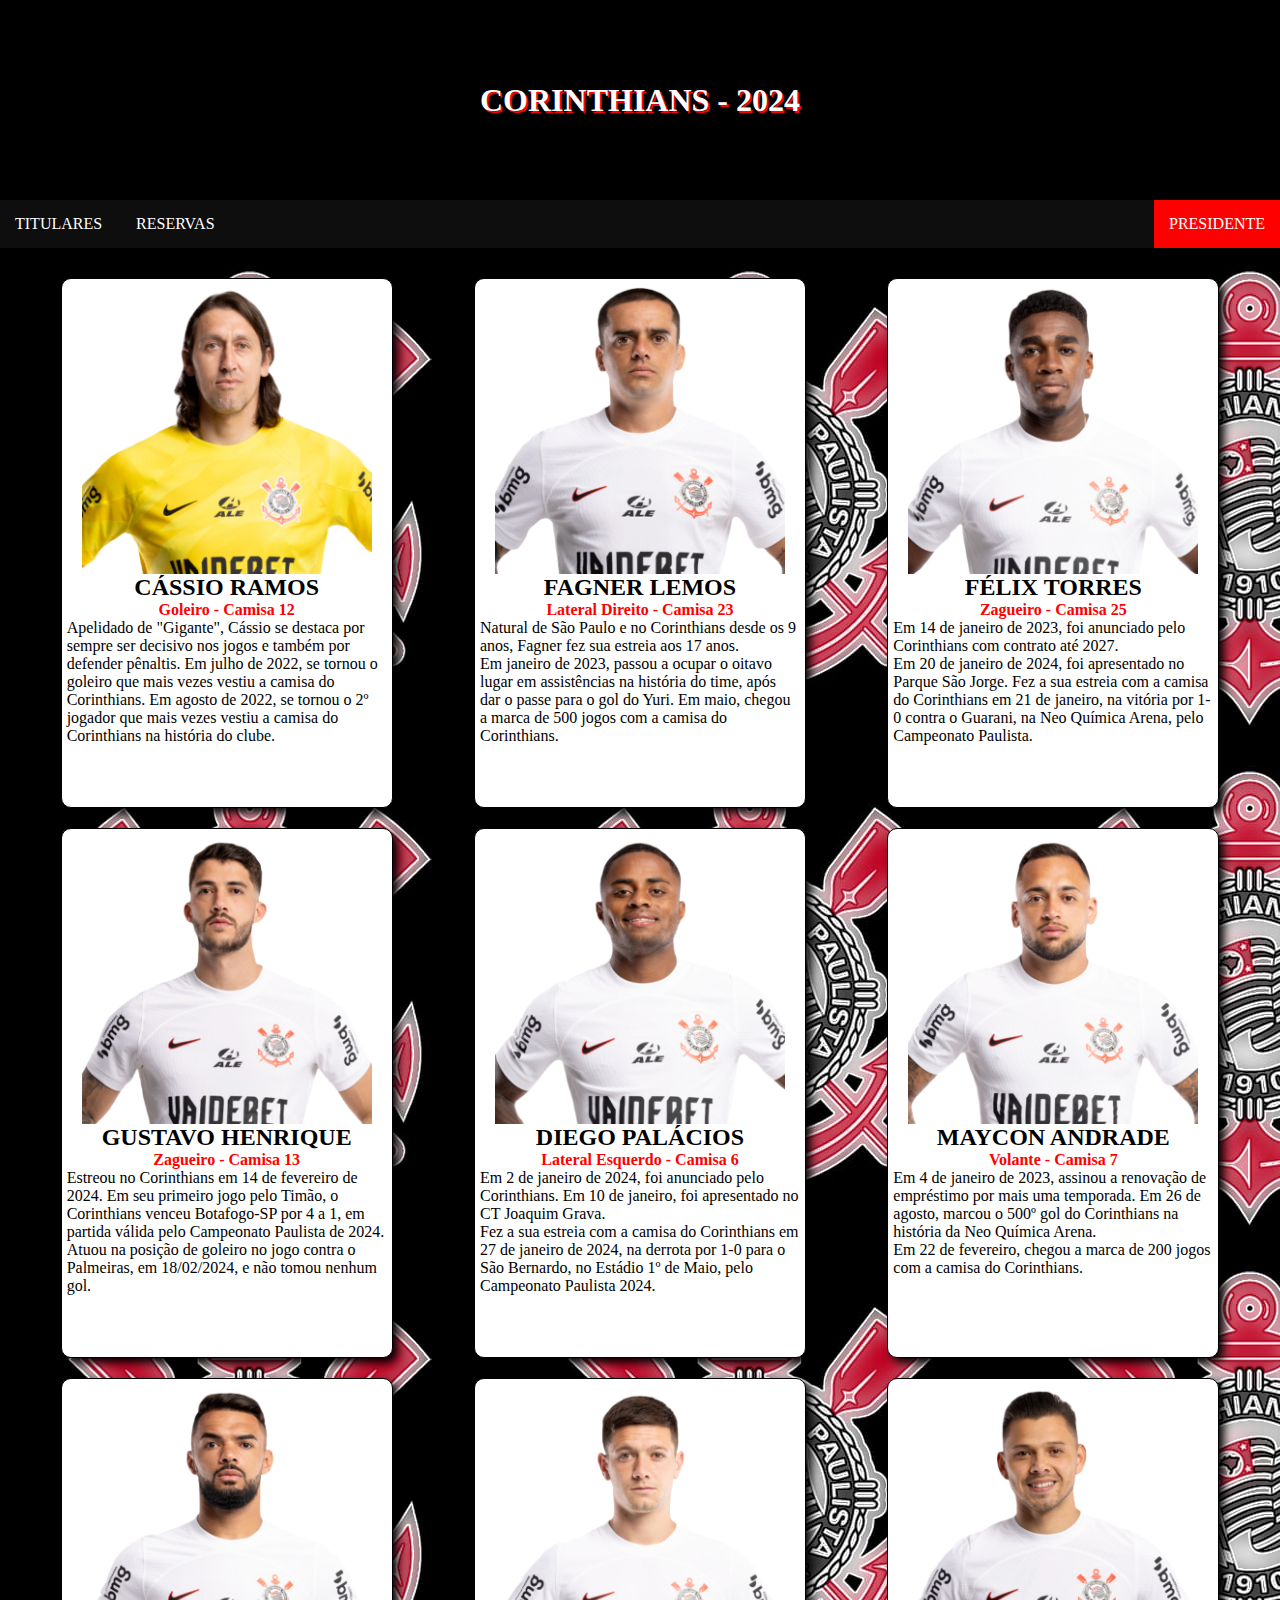
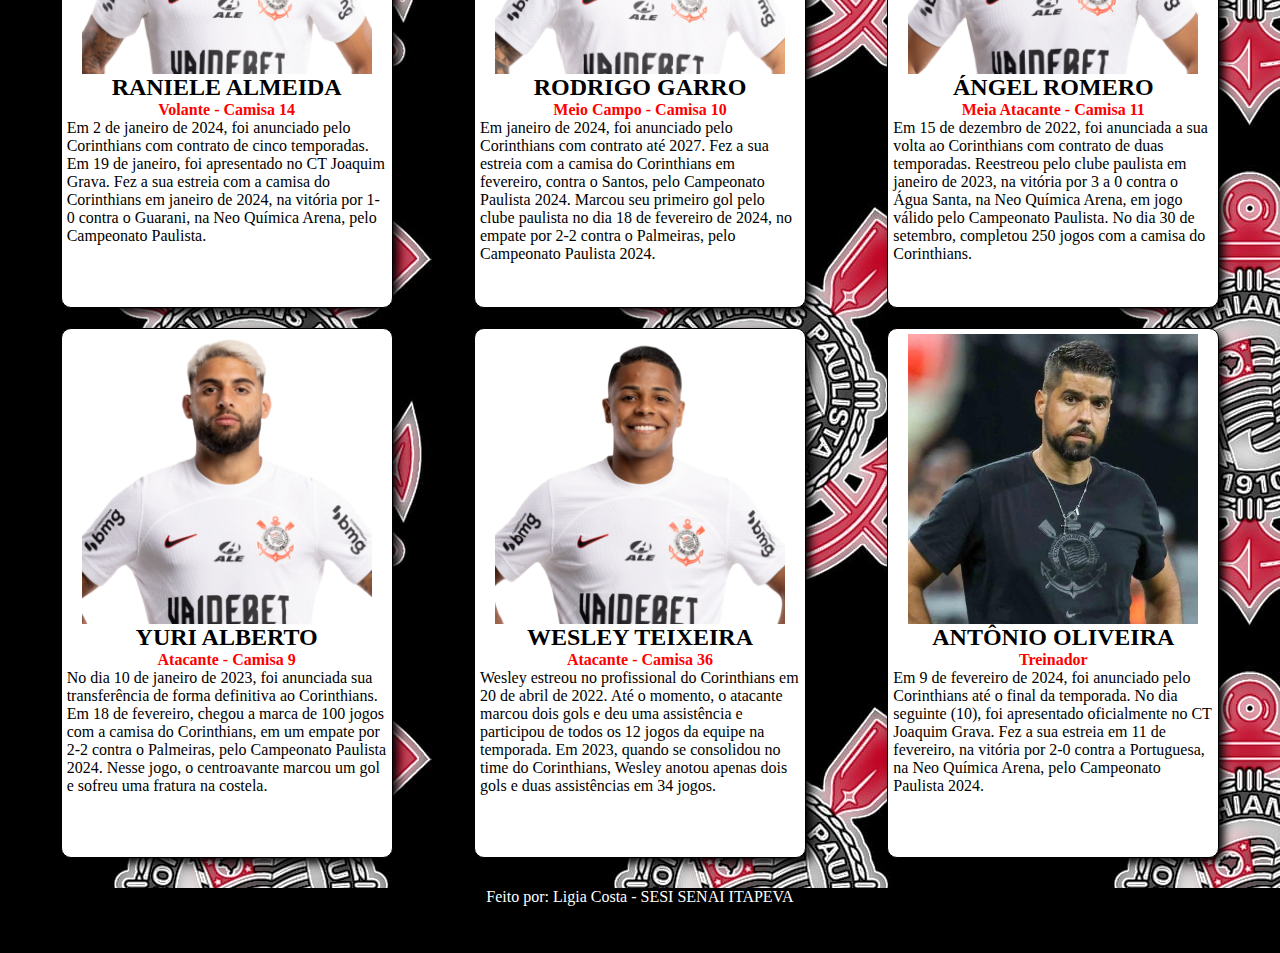
<file: index.html>
<!DOCTYPE html>
<html lang="pt-br">

<head>
    <meta charset="UTF-8">
    <meta name="viewport" content="width=device-width, initial-scale=1.0">
    <title>Projeto Card</title>
    <link rel="stylesheet" href="estilo.css">
</head>

<body>
    <header id="topo">
       <h1>CORINTHIANS - 2024</h1>
    </header>

    <nav id="menu-h">    
        <ul>
        <li><a href="index.html">TITULARES</a></li>
        <li><a href="reservas.html">RESERVAS</a></li>
        <li><a href="dirigentes.html">PRESIDENTE</a></li>
    </ul>
</nav>

    <main id="conteudo">

        <section class="card">
            <figure>
                <img src="cassio.png" />
            </figure>
            <h2>CÁSSIO RAMOS</h2>
            <p id="cassio"><strong>Goleiro - Camisa 12</strong></p> 
            <p>Apelidado de "Gigante", Cássio se destaca por sempre ser decisivo nos jogos e também por defender pênaltis. Em julho de 2022, se tornou o goleiro que mais vezes vestiu a camisa do Corinthians. Em agosto de 2022, se tornou o 2º jogador que mais vezes vestiu a camisa do Corinthians na história do clube.</p>
        </section>

        <section class="card">
            <figure>
                <img src="fagner.png" />
            </figure>
            <h2>FAGNER LEMOS</h2>
            <p id="fagner"><strong>Lateral Direito - Camisa 23</strong></p>
            <p>Natural de São Paulo e no Corinthians desde os 9 anos, Fagner fez sua estreia aos 17 anos.<br>Em janeiro de 2023, passou a ocupar o oitavo lugar em assistências na história do time, após dar o passe para o gol do Yuri. Em maio, chegou a marca de 500 jogos com a camisa do Corinthians.</p>
        </section>

        <section class="card">
            <figure>
                <img src="felix.png" />
            </figure>
            <h2>FÉLIX TORRES</h2>
            <p id="felix"><strong>Zagueiro - Camisa 25</strong></p>
            <p>Em 14 de janeiro de 2023, foi anunciado pelo Corinthians com contrato até 2027. <br>Em 20 de janeiro de 2024, foi apresentado no Parque São Jorge. Fez a sua estreia com a camisa do Corinthians em 21 de janeiro, na vitória por 1-0 contra o Guarani, na Neo Química Arena, pelo Campeonato Paulista.</p>
        </section>

        <section class="card">
            <figure>
                <img src="gustavo.png" />
            </figure>
            <h2>GUSTAVO HENRIQUE</h2>
            <p id="gustavo"><strong>Zagueiro - Camisa 13</strong></p>
            <p>Estreou no Corinthians em 14 de fevereiro de 2024. Em seu primeiro jogo pelo Timão, o Corinthians venceu Botafogo-SP por 4 a 1, em partida válida pelo Campeonato Paulista de 2024.<br>Atuou na posição de goleiro no jogo contra o Palmeiras, em 18/02/2024, e não tomou nenhum gol.</p>
        </section>

        <section class="card">
            <figure>
                <img src="diego.png" />
            </figure>
            <h2>DIEGO PALÁCIOS</h2>
            <p id="diego"><strong>Lateral Esquerdo - Camisa 6</strong></p>
            <p>Em 2 de janeiro de 2024, foi anunciado pelo Corinthians. Em 10 de janeiro, foi apresentado no CT Joaquim Grava.<br>Fez a sua estreia com a camisa do Corinthians em 27 de janeiro de 2024, na derrota por 1-0 para o São Bernardo, no Estádio 1º de Maio, pelo Campeonato Paulista 2024.</p>
        </section>

        <section class="card">
            <figure>
                <img src="maycon.png" />
            </figure>
            <h2>MAYCON ANDRADE</h2>
            <p id="maycon"><strong>Volante - Camisa 7</strong></p>
            <p>Em 4 de janeiro de 2023, assinou a renovação de empréstimo por mais uma temporada. Em 26 de agosto, marcou o 500º gol do Corinthians na história da Neo Química Arena.<br>Em 22 de fevereiro, chegou a marca de 200 jogos com a camisa do Corinthians.</p>
        </section>

        <section class="card">
            <figure>
                <img src="raniele.png" />
            </figure>
            <h2>RANIELE ALMEIDA</h2>
            <p id="raniele"><strong>Volante - Camisa 14</strong></p>
            <p>Em 2 de janeiro de 2024, foi anunciado pelo Corinthians com contrato de cinco temporadas.<br>Em 19 de janeiro, foi apresentado no CT Joaquim Grava. Fez a sua estreia com a camisa do Corinthians em janeiro de 2024, na vitória por 1-0 contra o Guarani, na Neo Química Arena, pelo Campeonato Paulista.</p>
        </section>

        <section class="card">
            <figure>
                <img src="rodrigo.png" />
            </figure>
            <h2>RODRIGO GARRO</h2>
            <p id="rodrigo"><strong>Meio Campo - Camisa 10</strong></p>
            <p>Em janeiro de 2024, foi anunciado pelo Corinthians com contrato até 2027. Fez a sua estreia com a camisa do Corinthians em fevereiro, contra o Santos, pelo Campeonato Paulista 2024. Marcou seu primeiro gol pelo clube paulista no dia 18 de fevereiro de 2024, no empate por 2-2 contra o Palmeiras, pelo Campeonato Paulista 2024.</p>
        </section>

        <section class="card">
            <figure>
                <img src="romero.png" />
            </figure>
            <h2>ÁNGEL ROMERO</h2>
            <p id="romero"><strong>Meia Atacante - Camisa 11</strong></p>
            <p>Em 15 de dezembro de 2022, foi anunciada a sua volta ao Corinthians com contrato de duas temporadas. Reestreou pelo clube paulista em janeiro de 2023, na vitória por 3 a 0 contra o Água Santa, na Neo Química Arena, em jogo válido pelo Campeonato Paulista. No dia 30 de setembro,  completou 250 jogos com a camisa do Corinthians.</p>
        </section>

        <section class="card">
            <figure>
                <img src="yuri.png" />
            </figure>
            <h2>YURI ALBERTO</h2>
            <p id="yuri"><strong>Atacante - Camisa 9</strong></p>
            <p>No dia 10 de janeiro de 2023, foi anunciada sua transferência de forma definitiva ao Corinthians. Em 18 de fevereiro, chegou a marca de 100 jogos com a camisa do Corinthians, em um empate por 2-2 contra o Palmeiras, pelo Campeonato Paulista 2024. Nesse jogo, o centroavante marcou um gol e sofreu uma fratura na costela.</p>
        </section>

        <section class="card">
            <figure>
                <img src="wesley.png" />
            </figure>
            <h2>WESLEY TEIXEIRA</h2>
            <p id="wesley"><strong>Atacante - Camisa 36</strong></p>
            <p>Wesley estreou no profissional do Corinthians em 20 de abril de 2022. Até o momento, o atacante marcou dois gols e deu uma assistência e participou de todos os 12 jogos da equipe na temporada. Em 2023, quando se consolidou no time do Corinthians, Wesley anotou apenas dois gols e duas assistências em 34 jogos.</p>
        </section>

        <section class="card">
            <figure>
                <img src="antonio4.jpg" />
            </figure>
            <h2>ANTÔNIO OLIVEIRA</h2>
            <p id="antonio"><strong>Treinador</strong></p>
            <p>Em 9 de fevereiro de 2024, foi anunciado pelo Corinthians até o final da temporada. No dia seguinte (10), foi apresentado oficialmente no CT Joaquim Grava. Fez a sua estreia em 11 de fevereiro, na vitória por 2-0 contra a Portuguesa, na Neo Química Arena, pelo Campeonato Paulista 2024.</p>
        </section>


    </main>

    <footer id="rodape">
        <p>Feito por: Ligia Costa - SESI SENAI ITAPEVA</p>
    </footer>

</body>

</html>
</file>
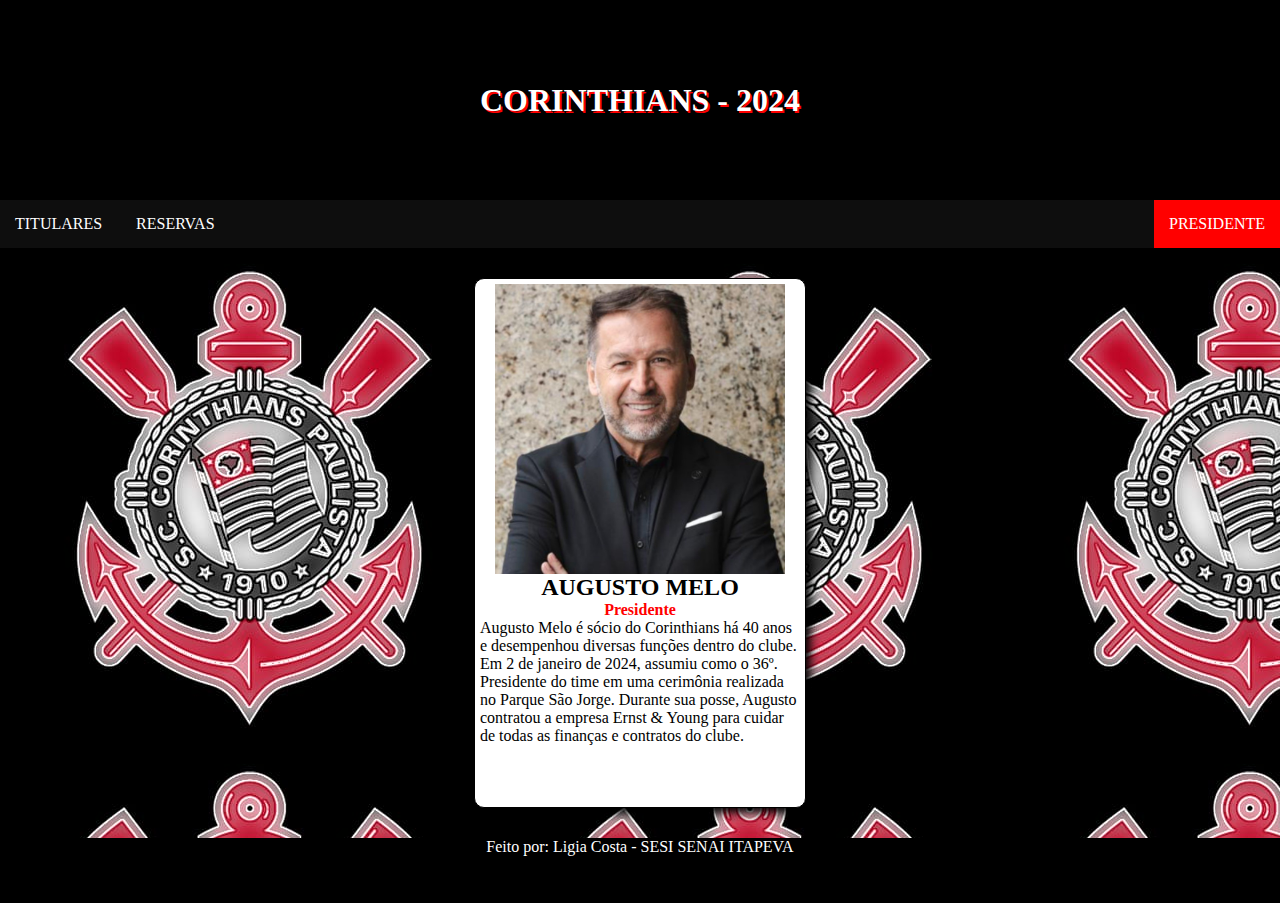
<file: dirigentes.html>
<!DOCTYPE html>
<html lang="pt-br">

<head>
    <meta charset="UTF-8">
    <meta name="viewport" content="width=device-width, initial-scale=1.0">
    <title>Projeto Card</title>
    <link rel="stylesheet" href="dirigentes.css">
</head>

<body>
    <header id="topo">
       <h1>CORINTHIANS - 2024</h1>
    </header>

    <nav id="menu-h">    
        <ul>
        <li><a href="index.html">TITULARES</a></li>
        <li><a href="reservas.html">RESERVAS</a></li>
        <li><a href="dirigentes.html">PRESIDENTE</a></li>
    </ul>

    <main id="conteudo">

        <section class="card">
            <figure>
                <img src="augusto.jpeg" />
            </figure>
            <h2>AUGUSTO MELO</h2>
            <p id="augusto"><strong>Presidente</strong></p>
            <p>Augusto Melo é sócio do Corinthians há 40 anos e desempenhou diversas funções dentro do clube. Em 2 de janeiro de 2024, assumiu como o 36º. Presidente do time em uma cerimônia realizada no Parque São Jorge. Durante sua posse, Augusto contratou a empresa Ernst & Young para cuidar de todas as finanças e contratos do clube.</p>
        </section>
</main>

<footer id="rodape">
    <p>Feito por: Ligia Costa - SESI SENAI ITAPEVA</p>
</footer>

</body>

</html>
</file>
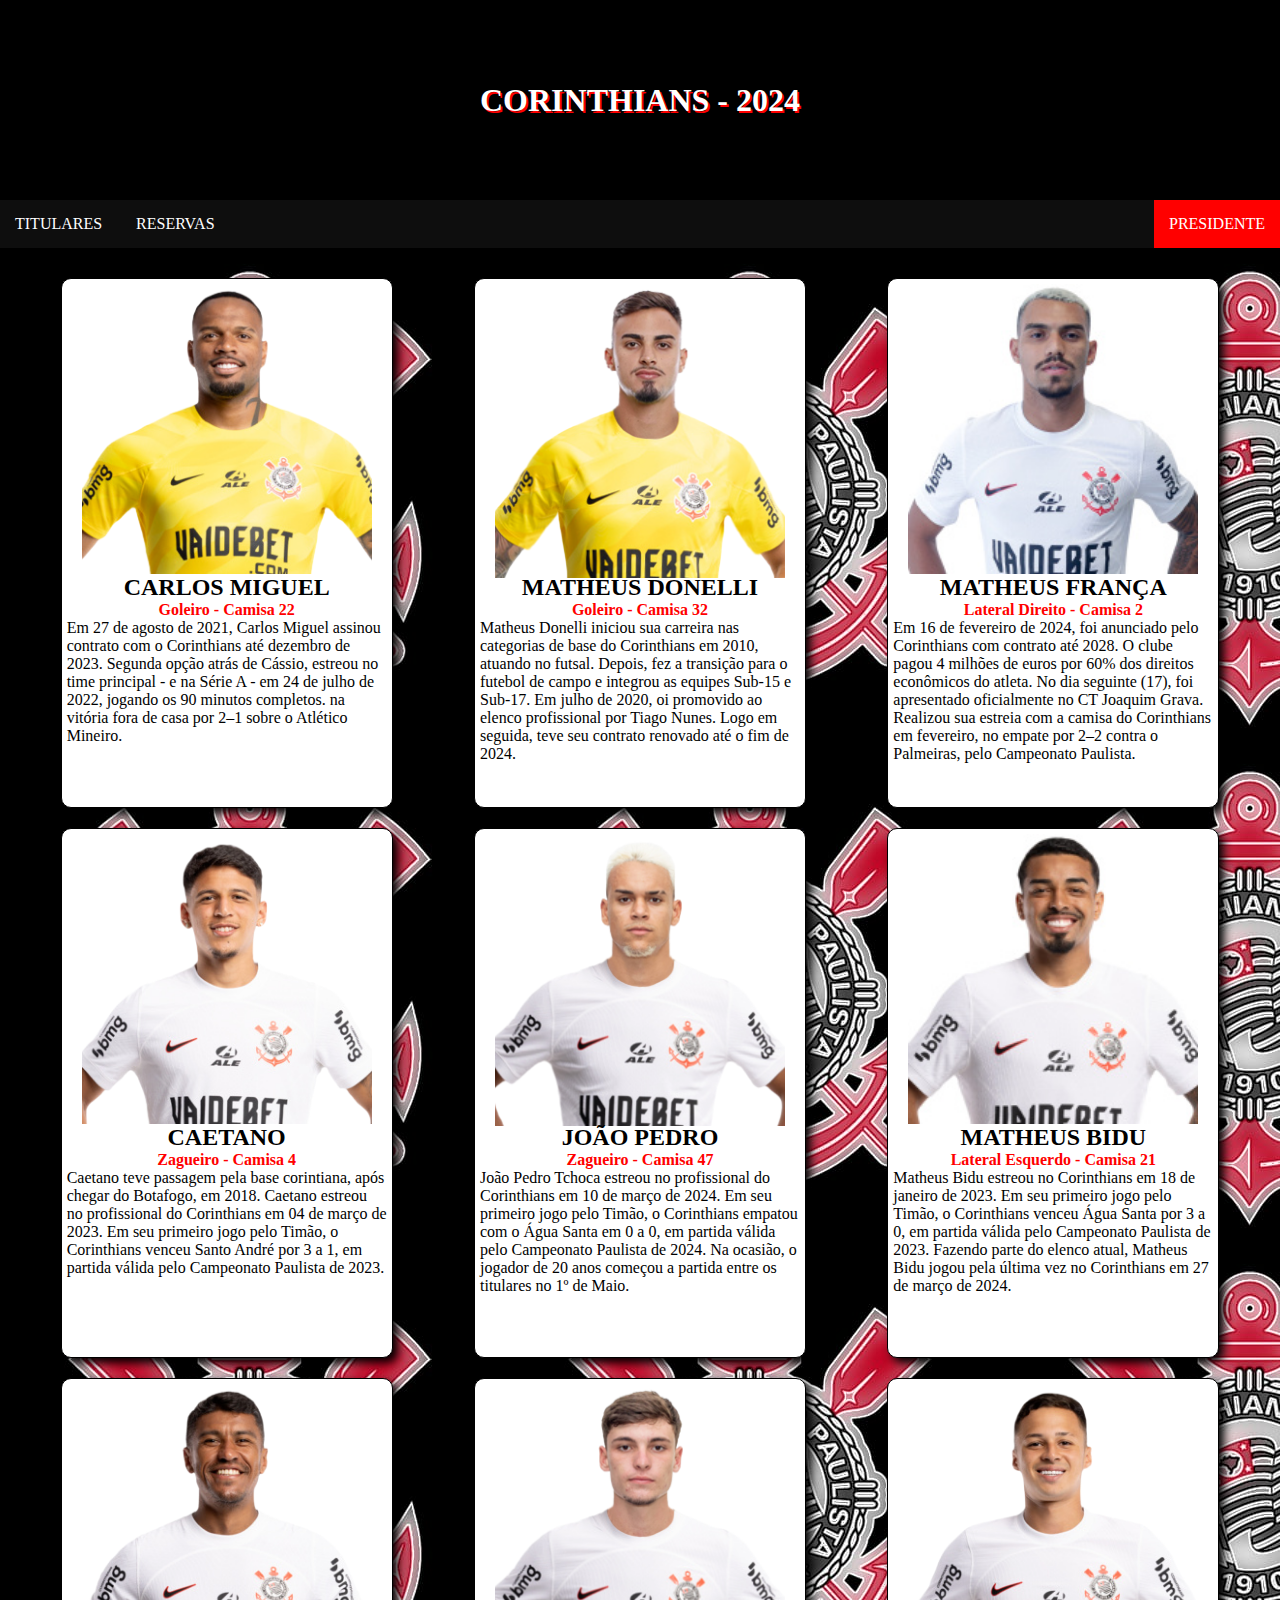
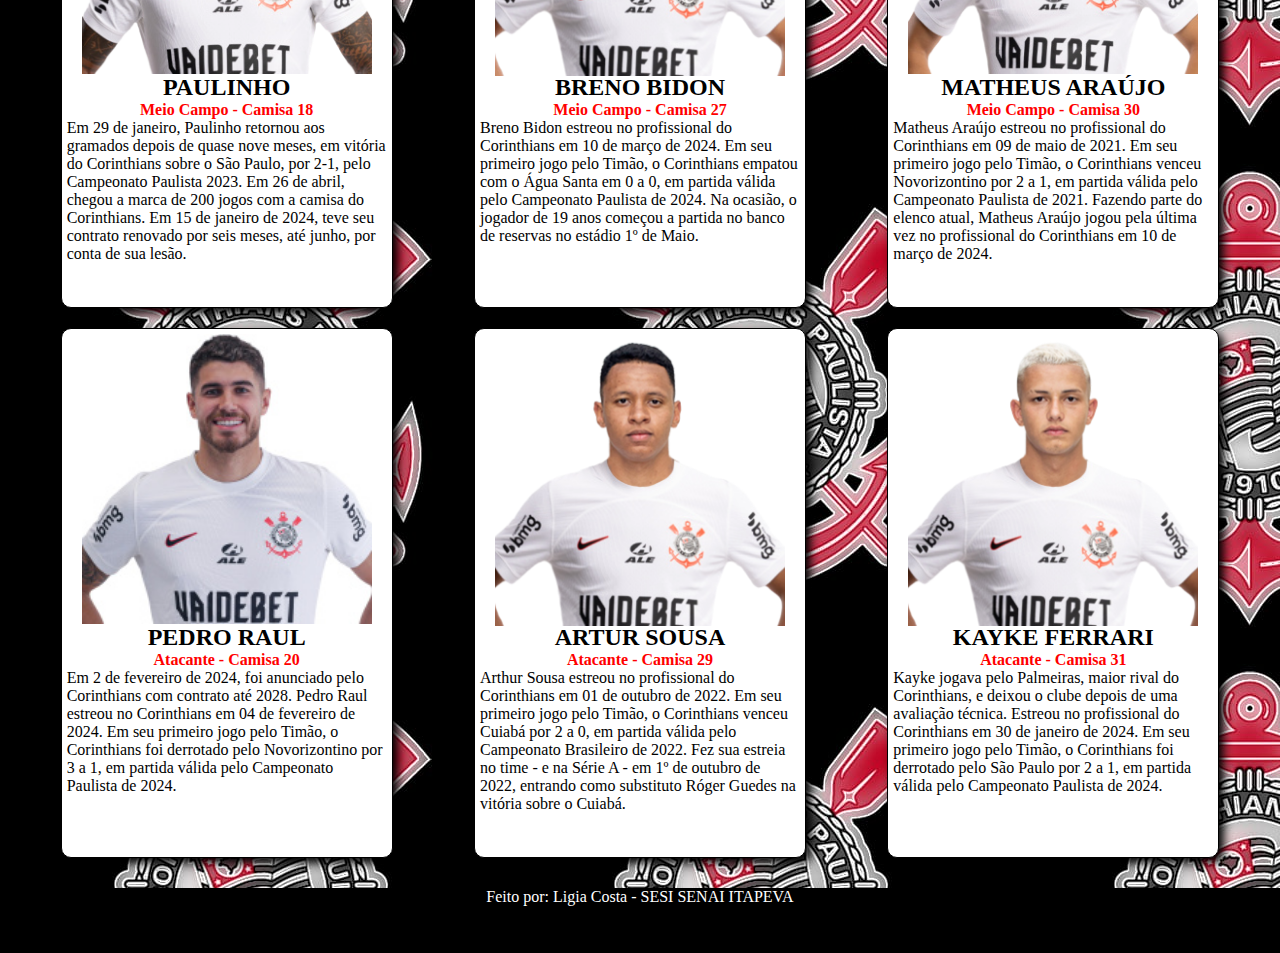
<file: reservas.html>
<!DOCTYPE html>
<html lang="pt-br">

<head>
    <meta charset="UTF-8">
    <meta name="viewport" content="width=device-width, initial-scale=1.0">
    <title>Projeto Card</title>
    <link rel="stylesheet" href="reservas.css">
</head>

<body>
    <header id="topo">
        <h1>CORINTHIANS - 2024</h1>
    </header>

    <nav id="menu-h">
        <ul>
            <li><a href="index.html">TITULARES</a></li>
            <li><a href="reservas.html">RESERVAS</a></li>
            <li><a href="dirigentes.html">PRESIDENTE</a></li>
        </ul>
    </nav>

    <main id="conteudo">

        <section class="card">
            <figure>
                <img src="carlosmiguel.png" />
            </figure>
            <h2>CARLOS MIGUEL</h2>
            <p id="carlos"><strong>Goleiro - Camisa 22</strong></p>
            <p>Em 27 de agosto de 2021, Carlos Miguel assinou contrato com o Corinthians até dezembro de 2023. Segunda opção atrás de Cássio, estreou no time principal - e na Série A - em 24 de julho de 2022, jogando os 90 minutos completos. na vitória fora de casa por 2–1 sobre o Atlético Mineiro.</p>
        </section>

        <section class="card">
            <figure>
                <img src="matheus.png" />
            </figure>
            <h2>MATHEUS DONELLI</h2>
            <p id="matheus"><strong>Goleiro - Camisa 32</strong></p>
            <p>Matheus Donelli iniciou sua carreira nas categorias de base do Corinthians em 2010, atuando no futsal. Depois, fez a transição para o futebol de campo e integrou as equipes Sub-15 e Sub-17. Em julho de 2020, oi promovido ao elenco profissional por Tiago Nunes. Logo em seguida, teve seu contrato renovado até o fim de 2024.</p>
        </section>

        <section class="card">
            <figure>
                <img src="matheusf2.jpg" />
            </figure>
            <h2>MATHEUS FRANÇA</h2>
            <p id="frança"><strong>Lateral Direito - Camisa 2</strong></p>
            <p>Em 16 de fevereiro de 2024, foi anunciado pelo Corinthians com contrato até 2028. O clube pagou 4 milhões de euros por 60% dos direitos econômicos do atleta. No dia seguinte (17), foi apresentado oficialmente no CT Joaquim Grava. Realizou sua estreia com a camisa do Corinthians em fevereiro, no empate por 2–2 contra o Palmeiras, pelo Campeonato Paulista.</p>
        </section>

        <section class="card">
            <figure>
                <img src="caetano.png" />
            </figure>
            <h2>CAETANO</h2>
            <p id="caetano"><strong>Zagueiro - Camisa 4</strong></p>
            <p>Caetano teve passagem pela base corintiana, após chegar do Botafogo, em 2018. Caetano estreou no profissional do Corinthians em 04 de março de 2023. Em seu primeiro jogo pelo Timão, o Corinthians venceu Santo André por 3 a 1, em partida válida pelo Campeonato Paulista de 2023.</p>
        </section>

        <section class="card">
            <figure>
                <img src="joaopedro.png" />
            </figure>
            <h2>JOÃO PEDRO</h2>
            <p id="joao"><strong>Zagueiro - Camisa 47</strong></p>
            <p>João Pedro Tchoca estreou no profissional do Corinthians em 10 de março de 2024. Em seu primeiro jogo pelo Timão, o Corinthians empatou com o Água Santa em 0 a 0, em partida válida pelo Campeonato Paulista de 2024. Na ocasião, o jogador de 20 anos começou a partida entre os titulares no 1º de Maio.</p>
        </section>

        <section class="card">
            <figure>
                <img src="bidu3.jpg" />
            </figure>
            <h2>MATHEUS BIDU</h2>
            <p id="bidu"><strong>Lateral Esquerdo - Camisa 21</strong></p>
            <p>Matheus Bidu estreou no Corinthians em 18 de janeiro de 2023. Em seu primeiro jogo pelo Timão, o Corinthians venceu Água Santa por 3 a 0, em partida válida pelo Campeonato Paulista de 2023. Fazendo parte do elenco atual, Matheus Bidu jogou pela última vez no Corinthians em 27 de março de 2024.</p>
        </section>

        <section class="card">
            <figure>
                <img src="paulinho.png" />
            </figure>
            <h2>PAULINHO</h2>
            <p id="paulinho"><strong>Meio Campo - Camisa 18</strong></p>
            <p>Em 29 de janeiro, Paulinho retornou aos gramados depois de quase nove meses, em vitória do Corinthians sobre o São Paulo, por 2-1, pelo Campeonato Paulista 2023. Em 26 de abril, chegou a marca de 200 jogos com a camisa do Corinthians. Em 15 de janeiro de 2024, teve seu contrato renovado por seis meses, até junho, por conta de sua lesão.</p>
        </section>

        <section class="card">
            <figure>
                <img src="breno.png" />
            </figure>
            <h2>BRENO BIDON</h2>
            <p id="bidon"><strong>Meio Campo - Camisa 27</strong></p>
            <p>Breno Bidon estreou no profissional do Corinthians em 10 de março de 2024. Em seu primeiro jogo pelo Timão, o Corinthians empatou com o Água Santa em 0 a 0, em partida válida pelo Campeonato Paulista de 2024. Na ocasião, o jogador de 19 anos começou a partida no banco de reservas no estádio 1º de Maio.</p>
        </section>

        <section class="card">
            <figure>
                <img src="araujo.png" />
            </figure>
            <h2>MATHEUS ARAÚJO</h2>
            <p id="araujo"><strong>Meio Campo - Camisa 30</strong></p>
            <p>Matheus Araújo estreou no profissional do Corinthians em 09 de maio de 2021. Em seu primeiro jogo pelo Timão, o Corinthians venceu Novorizontino por 2 a 1, em partida válida pelo Campeonato Paulista de 2021. Fazendo parte do elenco atual, Matheus Araújo jogou pela última vez no profissional do Corinthians em 10 de março de 2024.</p>
        </section>

        <section class="card">
            <figure>
                <img src="raul2.jpg" />
            </figure>
            <h2>PEDRO RAUL</h2>
            <p id="raul"><strong>Atacante - Camisa 20</strong></p>
            <p>Em 2 de fevereiro de 2024, foi anunciado pelo Corinthians com contrato até 2028. Pedro Raul estreou no Corinthians em 04 de fevereiro de 2024. Em seu primeiro jogo pelo Timão, o Corinthians foi derrotado pelo Novorizontino por 3 a 1, em partida válida pelo Campeonato Paulista de 2024.</p>
        </section>

        <section class="card">
            <figure>
                <img src="artur.png" />
            </figure>
            <h2>ARTUR SOUSA</h2>
            <p id="artur"><strong>Atacante - Camisa 29</strong></p>
            <p>Arthur Sousa estreou no profissional do Corinthians em 01 de outubro de 2022. Em seu primeiro jogo pelo Timão, o Corinthians venceu Cuiabá por 2 a 0, em partida válida pelo Campeonato Brasileiro de 2022. Fez sua estreia no time - e na Série A - em 1º de outubro de 2022, entrando como substituto Róger Guedes na vitória sobre o Cuiabá.</p>
        </section>

        <section class="card">
            <figure>
                <img src="kayke.png" />
            </figure>
            <h2>KAYKE FERRARI</h2>
            <p id="kayke"><strong>Atacante - Camisa 31</strong></p>
            <p>Kayke jogava pelo Palmeiras, maior rival do Corinthians, e deixou o clube depois de uma avaliação técnica. Estreou no profissional do Corinthians em 30 de janeiro de 2024. Em seu primeiro jogo pelo Timão, o Corinthians foi derrotado pelo São Paulo por 2 a 1, em partida válida pelo Campeonato Paulista de 2024.</p>
        </section>


    </main>

    <footer id="rodape">
        <p>Feito por: Ligia Costa - SESI SENAI ITAPEVA</p>
    </footer>

</body>

</html>
</file>
<file: estilo.css>
/* DOCUMENTO CSS - Projeto Card */

* {
    margin: 0;
    padding: 0;
    box-sizing: border-box;
}
body {
    font-family: 'Segoe UI';
    color: rgb(0, 0, 0);
}
#topo {
    background-color: #000000;
    height: 200px;
    color: white;
    text-align: center; 
    display: flex;
    justify-content: center;
    align-items: center;
    text-shadow: 0.1em 0.1em red;
}
#conteudo {
    
    background-image:url(fundo.jpg);
    padding: 20px;
    display: flex;
    flex-direction: row;
    flex-wrap: wrap;
    justify-content: space-around;
}

#cassio {
    color: red;
}

#fagner {
    color: red;
}

#felix {
    color: red;
}

#gustavo {
    color: red;
}

#diego {
    color: red;
}

#maycon {
    color: red;
}

#raniele {
    color: red;
}

#rodrigo {
    color: red;
}

#romero {
    color: red;
}

#yuri {
    color: red;
}

#wesley {
    color: red;
}

#antonio {
    color: red;
}
.card {
    width: 332px;
    height: 530px;
    border: 1px solid rgb(0, 0, 0);
    padding: 5px;
    margin: 10px;
    border-radius: 10px;
    box-shadow: 5px 5px 10px #000000;
    background-color: #ffffff;
    display: flex;
    flex-direction: column;
    align-items: center;
    transition: 1s;
}
.card figure {
    width: 290px;
    height: 290px;
    background-color: #ffffff;
    border-radius: 10px;
}

.card figure img {
    width: 100%;
}

.card:hover {
   transform: scale(1.2);
}

.card h2 {

}

.card p {

}

#rodape {
    background-color: #000000;
    height: 65px;
    color: white;
    text-align: center;
}

#menu-h ul {
    list-style: none;
    padding: 0;
    background-color: rgb(14, 14, 14);
    font-family: Open Sans;

}

#menu-h ul li {
    display: inline;
}

#menu-h ul li a {
    display: inline;
    color: #ffffff;
    text-decoration: none;
    padding: 15px;
    display: inline-block;
    transition: background .4s;
}

#menu-h ul li a:hover {
    background-color: #f73333;
}

#menu-h ul li:last-child a {
    float: right;
    background-color: red;
}

h1 {
    font-family: 'Segoe UI';
}
</file>
<file: dirigentes.css>
* {
    margin: 0;
    padding: 0;
    box-sizing: border-box;
}
body {
    font-family: 'Segoe UI';
    color: rgb(0, 0, 0);
}
#topo {
    background-color: #000000;
    height: 200px;
    color: white;
    text-align: center; 
    display: flex;
    justify-content: center;
    align-items: center;
    text-shadow: 0.1em 0.1em red;
}
#conteudo {
    background-image:url(fundo.jpg);
    padding: 20px;
    display: flex;
    flex-direction: row;
    flex-wrap: wrap;
    justify-content: space-around;
}

#augusto {
    color: red;
}

#rubao {
    color: red;
}

#wesley {
    color: red;
}

.card {
    width: 332px;
    height: 530px;
    border: 1px solid rgb(0, 0, 0);
    padding: 5px;
    margin: 10px;
    border-radius: 10px;
    box-shadow: 5px 5px 10px #000000;
    background-color: #ffffff;
    display: flex;
    flex-direction: column;
    align-items: center;
}
.card figure {
    width: 290px;
    height: 290px;
    background-color: #ffffff;
    border-radius: 10px;
    transition: 1s;
}

.card figure img {
    width: 100%;
}

.card:hover {
    transform: scale(1.2);
 }

.card h2 {

}

.card p {

}

#rodape {
    background-color: #000000;
    height: 65px;
    color: white;
    text-align: center;
}

#menu-h ul {
    list-style: none;
    padding: 0;
    background-color: rgb(14, 14, 14);
    font-family: Open Sans;

}

#menu-h ul li {
    display: inline;
}

#menu-h ul li a {
    display: inline;
    color: #ffffff;
    text-decoration: none;
    padding: 15px;
    display: inline-block;
    transition: background .4s;
}

#menu-h ul li a:hover {
    background-color: #f73333;
}

#menu-h ul li:last-child a {
    float: right;
    background-color: red;
}
</file>
<file: reservas.css>
* {
    margin: 0;
    padding: 0;
    box-sizing: border-box;
}
body {
    font-family: 'Segoe UI';
    color: rgb(0, 0, 0);
}
#topo {
    background-color: #000000;
    height: 200px;
    color: white;
    text-align: center; 
    display: flex;
    justify-content: center;
    align-items: center;
    text-shadow: 0.1em 0.1em red;
}
#conteudo {
    background-image:url(fundo.jpg);
    padding: 20px;
    display: flex;
    flex-direction: row;
    flex-wrap: wrap;
    justify-content: space-around;
}

#carlos {
    color: red;
}

#matheus {
    color: red;
}

#frança {
    color: red;
}

#caetano {
    color: red;
}

#joao {
    color: red;
}

#bidu {
    color: red;
}

#paulinho {
    color: red;
}

#bidon {
    color: red;
}

#araujo {
    color: red;
}

#raul {
    color: red;
}

#artur {
    color: red;
}

#kayke {
    color: red;
}

.card {
    width: 332px;
    height: 530px;
    border: 1px solid rgb(0, 0, 0);
    padding: 5px;
    margin: 10px;
    border-radius: 10px;
    box-shadow: 5px 5px 10px #000000;
    background-color: #ffffff;
    display: flex;
    flex-direction: column;
    align-items: center;
    transition: 1s;
}
.card figure {
    width: 290px;
    height: 290px;
    background-color: #ffffff;
    border-radius: 10px;
}

.card figure img {
    width: 100%;
}

.card:hover {
    transform: scale(1.2);
 }

.card h2 {

}

.card p {

}

#rodape {
    background-color: #000000;
    height: 65px;
    color: white;
    text-align: center;
}

#menu-h ul {
    list-style: none;
    padding: 0;
    background-color: rgb(14, 14, 14);
    font-family: Open Sans;

}

#menu-h ul li {
    display: inline;
}

#menu-h ul li a {
    display: inline;
    color: #ffffff;
    text-decoration: none;
    padding: 15px;
    display: inline-block;
    transition: background .4s;
}

#menu-h ul li a:hover {
    background-color: #f73333;
}

#menu-h ul li:last-child a {
    float: right;
    background-color: red;
}
</file>
